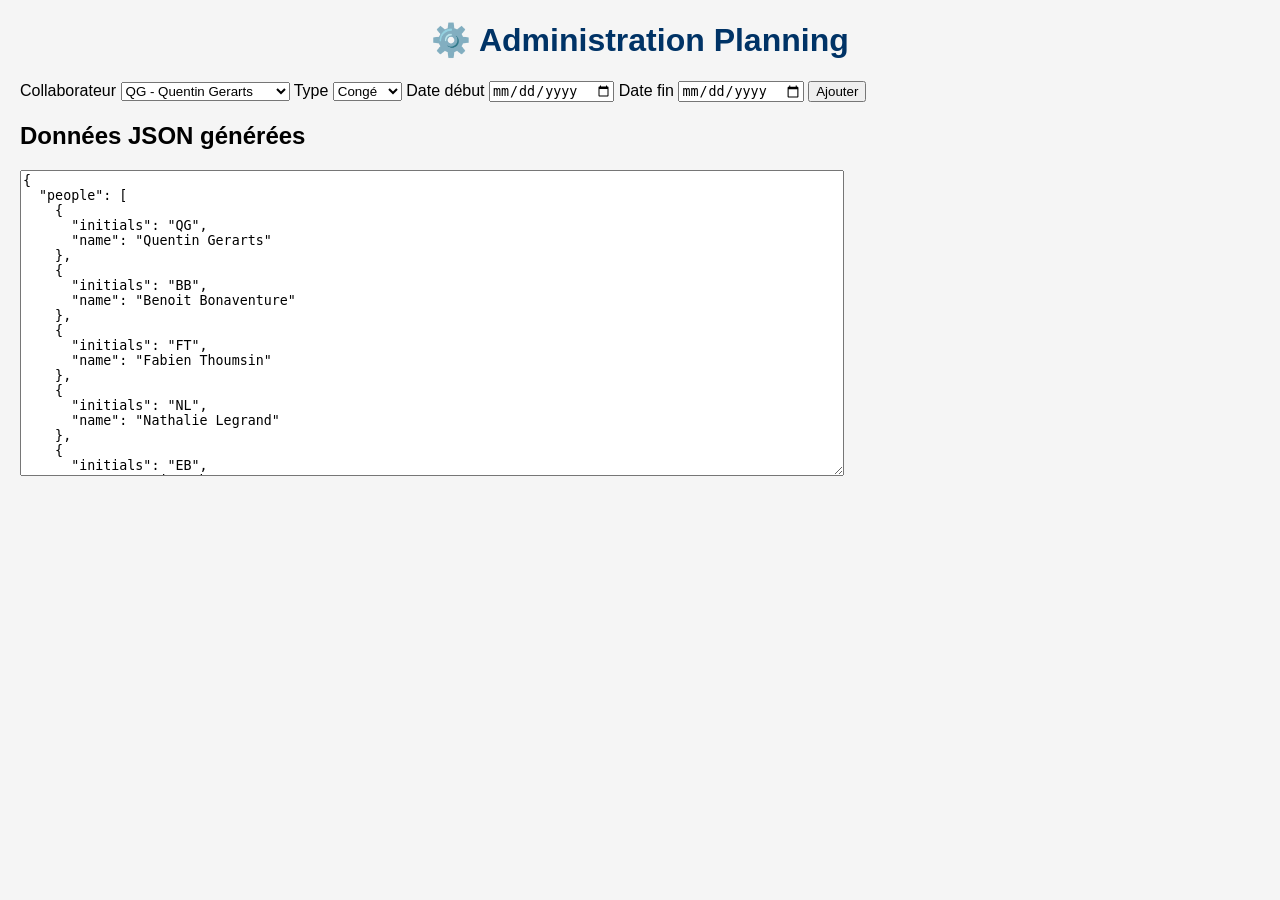
<file: admin.html>
<!DOCTYPE html>
<html lang="fr">

<head>

    <meta charset="UTF-8">
    <meta name="viewport" content="width=device-width, initial-scale=1.0">

    <title>Administration Planning</title>

    <link rel="stylesheet" href="planning.css">

</head>

<body>

    <h1>⚙️ Administration Planning</h1>

    <form id="entryForm">

        <label>Collaborateur</label>

        <select id="person">
        </select>

        <label>Type</label>

        <select id="type">
            <option value="vacations">Congé</option>
            <option value="oncall">Garde</option>
            <option value="sickness">Maladie</option>
        </select>

        <label>Date début</label>
        <input type="date" id="start" required>

        <label>Date fin</label>
        <input type="date" id="end" required>

        <button type="submit">
            Ajouter
        </button>

    </form>

    <h2>Données JSON générées</h2>

    <textarea id="output" rows="20" cols="100"></textarea>

    <script src="admin.js"></script>

</body>

</html>
</file>
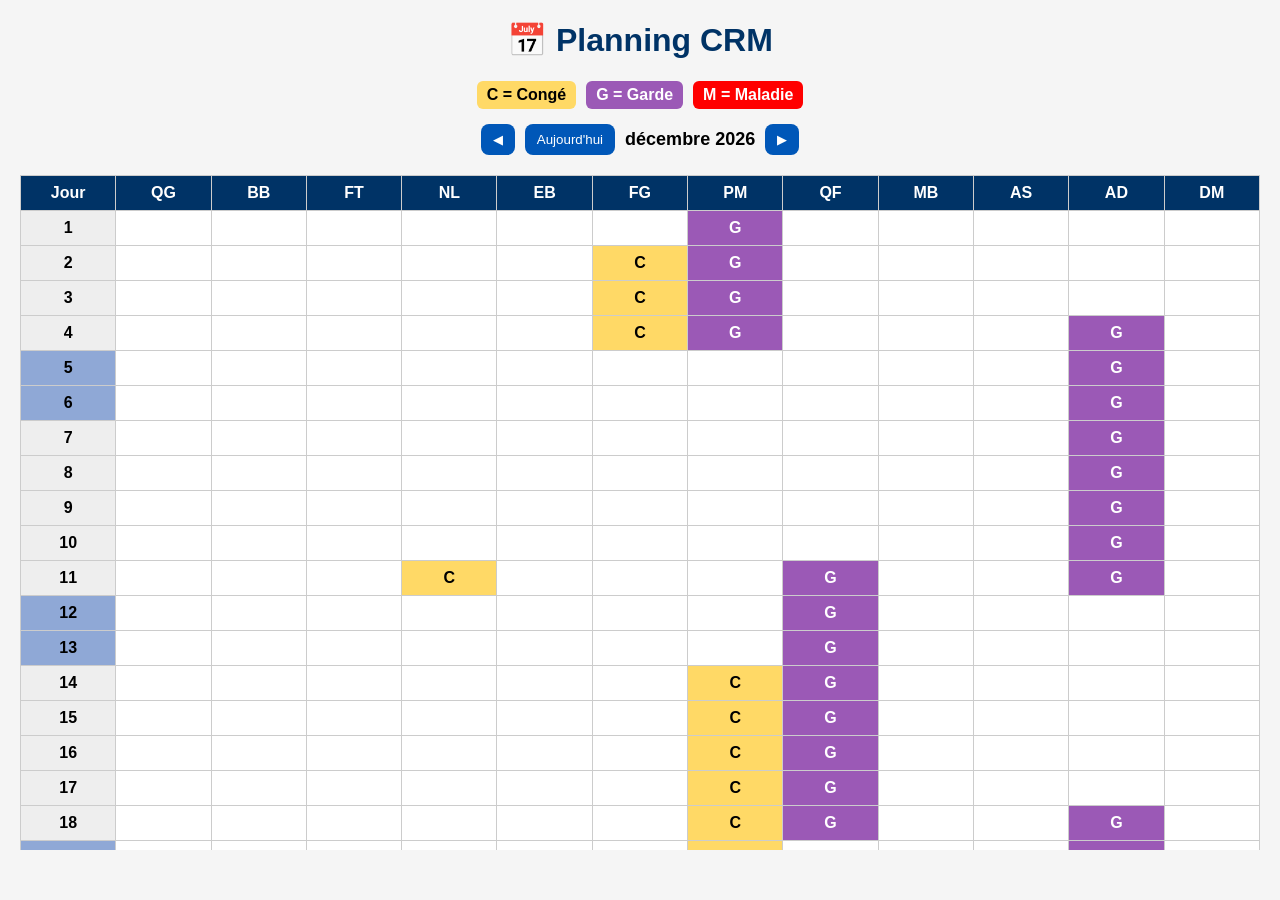
<file: planning.html>
<!DOCTYPE html>
<html lang="fr">

<head>
    <meta charset="UTF-8">
    <meta name="viewport" content="width=device-width, initial-scale=1.0">
    <title>Planning CRM</title>

    <link rel="stylesheet" href="planning.css">
</head>

<body>

    <h1>📅 Planning CRM</h1>

    <div class="legend">

        <span class="legend-item vacation">
            C = Congé
        </span>

        <span class="legend-item oncall">
            G = Garde
        </span>

        <span class="legend-item sickness">
            M = Maladie
        </span>

    </div>

    <div class="navigation">

        <button id="prevMonth">◀</button>

        <button id="todayBtn">Aujourd'hui</button>

        <span id="currentMonth"></span>

        <button id="nextMonth">▶</button>

    </div>

    <div class="wrapper">

        <table id="planningTable"></table>

    </div>

    <script src="planning.js"></script>

</body>

</html>
</file>
<file: planning.css>
body {
    font-family: Arial, sans-serif;
    margin: 20px;
    background-color: #f5f5f5;
}

h1 {
    text-align: center;
    color: #003366;
}

.wrapper {
    overflow: auto;
    max-height: 75vh;
}

table {
    border-collapse: collapse;
    width: 100%;
    background: white;
}

th,
td {
    border: 1px solid #cccccc;
    padding: 8px;
    text-align: center;
    min-width: 55px;
}

/* Ligne des initiales figée */

th {
    position: sticky;
    top: 0;
    z-index: 20;

    background-color: #003366;
    color: white;
}

/* Coin supérieur gauche */

th:first-child {
    left: 0;
    z-index: 30;
}

/* Colonne Jour figée */

.day,
.nonworkingday,
.holiday {
    position: sticky;
    left: 0;
    z-index: 10;
}

.day {
    background-color: #eeeeee;
    font-weight: bold;
}

.navigation {
    display: flex;
    justify-content: center;
    align-items: center;
    gap: 10px;
    margin-bottom: 20px;
}

.navigation button {
    background: #0057B8;
    color: white;
    border: none;
    border-radius: 8px;
    padding: 8px 12px;
    cursor: pointer;
}

.navigation button:hover {
    background: #003f85;
}

#currentMonth {
    font-size: 18px;
    font-weight: bold;
}

.nonworkingday {
    background-color: #8fa8d6;
    font-weight: bold;
    color: black;
}

.holiday {
    background-color: #81C784;
    font-weight: bold;
    color: black;
}

.vacation {
    background-color: #ffd966;
    color: black;
    font-weight: bold;
}

.oncall {
    background-color: #9b59b6;
    color: white;
    font-weight: bold;
}

.both {
    background-color: #3498db;
    color: white;
    font-weight: bold;
}

.sickness {
    background-color: #FF0000;
    color: white;
    font-weight: bold;
}

.legend {
    display: flex;
    gap: 10px;
    justify-content: center;
    margin: 15px 0;
    flex-wrap: wrap;
}

.legend-item {
    padding: 5px 10px;
    border-radius: 6px;
}

@media (max-width: 768px) {

    body {
        margin: 10px;
        font-size: 12px;
    }

    th,
    td {
        min-width: 45px;
        padding: 5px;
    }

    .navigation {
        flex-wrap: wrap;
    }
}
</file>
